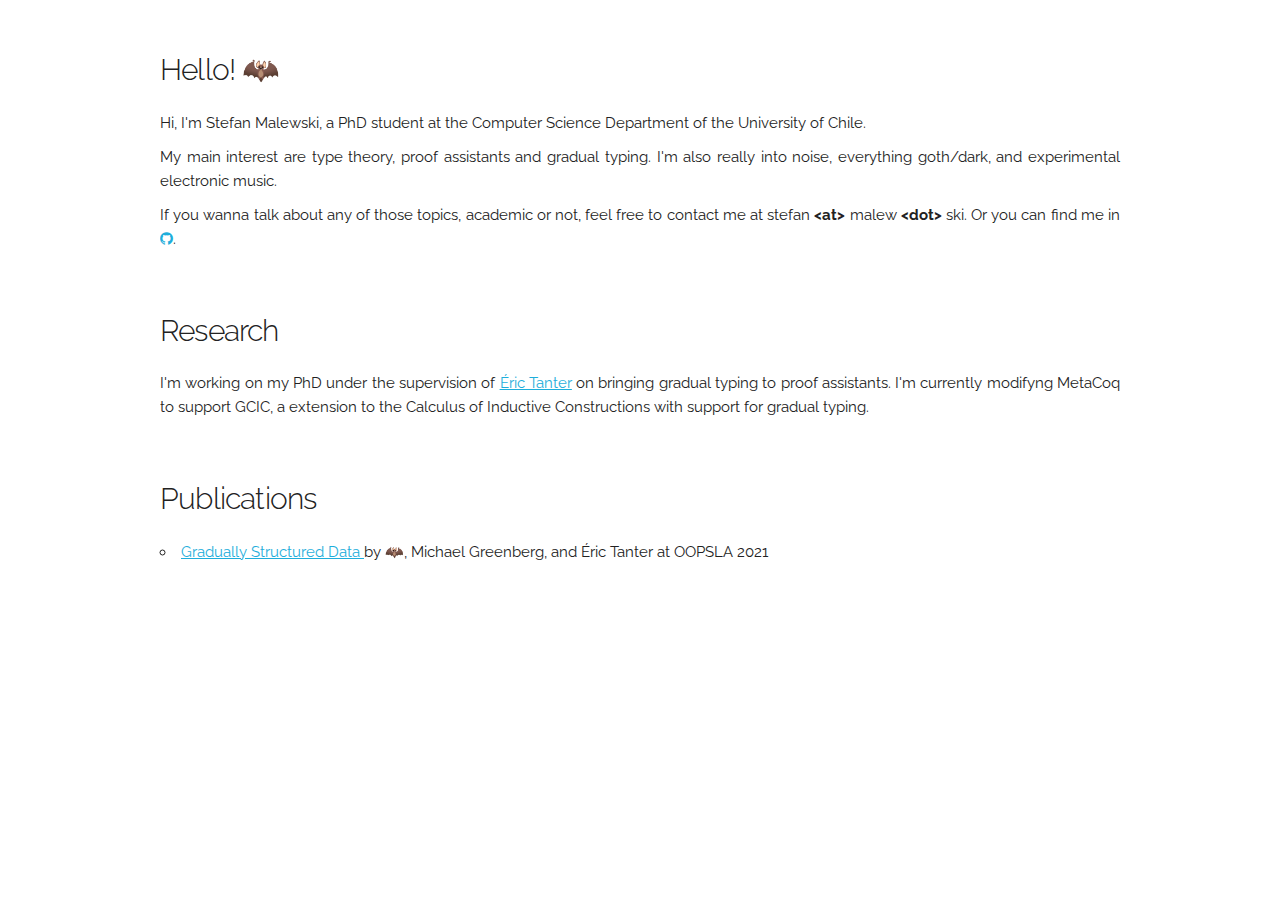
<file: index.html>
<!DOCTYPE html>
<html lang="en">
<head>

  <!-- Basic Page Needs
  –––––––––––––––––––––––––––––––––––––––––––––––––– -->
  <meta charset="utf-8">
  <title>Stefan Malewski's site</title>
  <meta name="description" content="Stefan Malewski's personal webpage">
  <meta name="author" content="Stefan Malewski">

  <!-- Mobile Specific Metas
  –––––––––––––––––––––––––––––––––––––––––––––––––– -->
  <meta name="viewport" content="width=device-width, initial-scale=1">

  <!-- FONT
  –––––––––––––––––––––––––––––––––––––––––––––––––– -->
  <link href="//fonts.googleapis.com/css?family=Raleway:400,300,600" rel="stylesheet" type="text/css">
<link rel="stylesheet" href="https://cdnjs.cloudflare.com/ajax/libs/font-awesome/4.7.0/css/font-awesome.min.css">

  <!-- CSS
  –––––––––––––––––––––––––––––––––––––––––––––––––– -->
  <link rel="stylesheet" href="css/normalize.css">
  <link rel="stylesheet" href="css/skeleton.css">
  <link rel="stylesheet" href="css/custom.css">

  <!-- Favicon
  –––––––––––––––––––––––––––––––––––––––––––––––––– -->
  <link rel="icon" type="image/png" href="images/favicon.png">

</head>
<body>

  <!-- Primary Page Layout
  –––––––––––––––––––––––––––––––––––––––––––––––––– -->
  <div class="section bio">
    <div class="container">

        <h4 class="section-heading">
          Hello! 🦇
        </h4>
        <p class="section-description">
          Hi, I'm Stefan Malewski, a PhD student at the Computer Science Department
          of the University of Chile.
        <p/>
        <p>
          My main interest are type theory, proof assistants and gradual typing.
          I'm also really into noise, everything goth/dark, and experimental electronic music.
        </p>
        <p>
          If you wanna talk about any of those topics, academic or not, feel free to
          contact me at st&#101;fan <b>&lt;at&gt;</b> &#32;&#109;a&#108;&#101;w <b>&lt;dot&gt;</b> ski.
          Or you can find me in
          <a href="https://github.com/smalewski"><i class="fa fa-github"></i></a>.
      </div>
    </div>
    <div class="section research">
      <div class="container">
        <h4 class="section-heading">
          Research
        </h4>
        <p class="section-description">
          I'm working on my PhD under the supervision of
          <a href="https://pleiad.cl/people/etanter">Éric Tanter</a>
          on bringing gradual typing to proof assistants.
          I'm currently modifyng MetaCoq to support GCIC, a extension to the
          Calculus of Inductive Constructions with support for gradual typing.
        </p>
      </div>
    </div>
    <div class="section publications">
      <div class="container">
        <h4 class="section-heading">
          Publications
        </h4>
        <ul>
          <li>
            <a href="http://pleiad.dcc.uchile.cl/papers/2021/malewskiAl-oopsla2021.pdf"> Gradually Structured Data </a>
            by 🦇, Michael Greenberg, and Éric Tanter at OOPSLA 2021
            </li>
          </ul>
      </div>
    </div>


<!-- End Document
  –––––––––––––––––––––––––––––––––––––––––––––––––– -->
</body>
</html>
</file>
<file: css/skeleton.css>
/*
* Skeleton V2.0.4
* Copyright 2014, Dave Gamache
* www.getskeleton.com
* Free to use under the MIT license.
* http://www.opensource.org/licenses/mit-license.php
* 12/29/2014
*/


/* Table of contents
––––––––––––––––––––––––––––––––––––––––––––––––––
- Grid
- Base Styles
- Typography
- Links
- Buttons
- Forms
- Lists
- Code
- Tables
- Spacing
- Utilities
- Clearing
- Media Queries
*/


/* Grid
–––––––––––––––––––––––––––––––––––––––––––––––––– */
.container {
  position: relative;
  width: 100%;
  max-width: 960px;
  margin: 0 auto;
  padding: 0 20px;
  box-sizing: border-box; }
.column,
.columns {
  width: 100%;
  float: left;
  box-sizing: border-box; }

/* For devices larger than 400px */
@media (min-width: 400px) {
  .container {
    width: 85%;
    padding: 0; }
}

/* For devices larger than 550px */
@media (min-width: 550px) {
  .container {
    width: 80%; }
  .column,
  .columns {
    margin-left: 4%; }
  .column:first-child,
  .columns:first-child {
    margin-left: 0; }

  .one.column,
  .one.columns                    { width: 4.66666666667%; }
  .two.columns                    { width: 13.3333333333%; }
  .three.columns                  { width: 22%;            }
  .four.columns                   { width: 30.6666666667%; }
  .five.columns                   { width: 39.3333333333%; }
  .six.columns                    { width: 48%;            }
  .seven.columns                  { width: 56.6666666667%; }
  .eight.columns                  { width: 65.3333333333%; }
  .nine.columns                   { width: 74.0%;          }
  .ten.columns                    { width: 82.6666666667%; }
  .eleven.columns                 { width: 91.3333333333%; }
  .twelve.columns                 { width: 100%; margin-left: 0; }

  .one-third.column               { width: 30.6666666667%; }
  .two-thirds.column              { width: 65.3333333333%; }

  .one-half.column                { width: 48%; }

  /* Offsets */
  .offset-by-one.column,
  .offset-by-one.columns          { margin-left: 8.66666666667%; }
  .offset-by-two.column,
  .offset-by-two.columns          { margin-left: 17.3333333333%; }
  .offset-by-three.column,
  .offset-by-three.columns        { margin-left: 26%;            }
  .offset-by-four.column,
  .offset-by-four.columns         { margin-left: 34.6666666667%; }
  .offset-by-five.column,
  .offset-by-five.columns         { margin-left: 43.3333333333%; }
  .offset-by-six.column,
  .offset-by-six.columns          { margin-left: 52%;            }
  .offset-by-seven.column,
  .offset-by-seven.columns        { margin-left: 60.6666666667%; }
  .offset-by-eight.column,
  .offset-by-eight.columns        { margin-left: 69.3333333333%; }
  .offset-by-nine.column,
  .offset-by-nine.columns         { margin-left: 78.0%;          }
  .offset-by-ten.column,
  .offset-by-ten.columns          { margin-left: 86.6666666667%; }
  .offset-by-eleven.column,
  .offset-by-eleven.columns       { margin-left: 95.3333333333%; }

  .offset-by-one-third.column,
  .offset-by-one-third.columns    { margin-left: 34.6666666667%; }
  .offset-by-two-thirds.column,
  .offset-by-two-thirds.columns   { margin-left: 69.3333333333%; }

  .offset-by-one-half.column,
  .offset-by-one-half.columns     { margin-left: 52%; }

}


/* Base Styles
–––––––––––––––––––––––––––––––––––––––––––––––––– */
/* NOTE
html is set to 62.5% so that all the REM measurements throughout Skeleton
are based on 10px sizing. So basically 1.5rem = 15px :) */
html {
  font-size: 62.5%; }
body {
  font-size: 1.5em; /* currently ems cause chrome bug misinterpreting rems on body element */
  line-height: 1.6;
  font-weight: 400;
  font-family: "Raleway", "HelveticaNeue", "Helvetica Neue", Helvetica, Arial, sans-serif;
  color: #222; }


/* Typography
–––––––––––––––––––––––––––––––––––––––––––––––––– */
h1, h2, h3, h4, h5, h6 {
  margin-top: 0;
  margin-bottom: 2rem;
  font-weight: 300; }
h1 { font-size: 4.0rem; line-height: 1.2;  letter-spacing: -.1rem;}
h2 { font-size: 3.6rem; line-height: 1.25; letter-spacing: -.1rem; }
h3 { font-size: 3.0rem; line-height: 1.3;  letter-spacing: -.1rem; }
h4 { font-size: 2.4rem; line-height: 1.35; letter-spacing: -.08rem; }
h5 { font-size: 1.8rem; line-height: 1.5;  letter-spacing: -.05rem; }
h6 { font-size: 1.5rem; line-height: 1.6;  letter-spacing: 0; }

/* Larger than phablet */
@media (min-width: 550px) {
  h1 { font-size: 5.0rem; }
  h2 { font-size: 4.2rem; }
  h3 { font-size: 3.6rem; }
  h4 { font-size: 3.0rem; }
  h5 { font-size: 2.4rem; }
  h6 { font-size: 1.5rem; }
}

p {
  margin-top: 0; }


/* Links
–––––––––––––––––––––––––––––––––––––––––––––––––– */
a {
  color: #1EAEDB; }
a:hover {
  color: #0FA0CE; }


/* Buttons
–––––––––––––––––––––––––––––––––––––––––––––––––– */
.button,
button,
input[type="submit"],
input[type="reset"],
input[type="button"] {
  display: inline-block;
  height: 38px;
  padding: 0 30px;
  color: #555;
  text-align: center;
  font-size: 11px;
  font-weight: 600;
  line-height: 38px;
  letter-spacing: .1rem;
  text-transform: uppercase;
  text-decoration: none;
  white-space: nowrap;
  background-color: transparent;
  border-radius: 4px;
  border: 1px solid #bbb;
  cursor: pointer;
  box-sizing: border-box; }
.button:hover,
button:hover,
input[type="submit"]:hover,
input[type="reset"]:hover,
input[type="button"]:hover,
.button:focus,
button:focus,
input[type="submit"]:focus,
input[type="reset"]:focus,
input[type="button"]:focus {
  color: #333;
  border-color: #888;
  outline: 0; }
.button.button-primary,
button.button-primary,
input[type="submit"].button-primary,
input[type="reset"].button-primary,
input[type="button"].button-primary {
  color: #FFF;
  background-color: #33C3F0;
  border-color: #33C3F0; }
.button.button-primary:hover,
button.button-primary:hover,
input[type="submit"].button-primary:hover,
input[type="reset"].button-primary:hover,
input[type="button"].button-primary:hover,
.button.button-primary:focus,
button.button-primary:focus,
input[type="submit"].button-primary:focus,
input[type="reset"].button-primary:focus,
input[type="button"].button-primary:focus {
  color: #FFF;
  background-color: #1EAEDB;
  border-color: #1EAEDB; }


/* Forms
–––––––––––––––––––––––––––––––––––––––––––––––––– */
input[type="email"],
input[type="number"],
input[type="search"],
input[type="text"],
input[type="tel"],
input[type="url"],
input[type="password"],
textarea,
select {
  height: 38px;
  padding: 6px 10px; /* The 6px vertically centers text on FF, ignored by Webkit */
  background-color: #fff;
  border: 1px solid #D1D1D1;
  border-radius: 4px;
  box-shadow: none;
  box-sizing: border-box; }
/* Removes awkward default styles on some inputs for iOS */
input[type="email"],
input[type="number"],
input[type="search"],
input[type="text"],
input[type="tel"],
input[type="url"],
input[type="password"],
textarea {
  -webkit-appearance: none;
     -moz-appearance: none;
          appearance: none; }
textarea {
  min-height: 65px;
  padding-top: 6px;
  padding-bottom: 6px; }
input[type="email"]:focus,
input[type="number"]:focus,
input[type="search"]:focus,
input[type="text"]:focus,
input[type="tel"]:focus,
input[type="url"]:focus,
input[type="password"]:focus,
textarea:focus,
select:focus {
  border: 1px solid #33C3F0;
  outline: 0; }
label,
legend {
  display: block;
  margin-bottom: .5rem;
  font-weight: 600; }
fieldset {
  padding: 0;
  border-width: 0; }
input[type="checkbox"],
input[type="radio"] {
  display: inline; }
label > .label-body {
  display: inline-block;
  margin-left: .5rem;
  font-weight: normal; }


/* Lists
–––––––––––––––––––––––––––––––––––––––––––––––––– */
ul {
  list-style: circle inside; }
ol {
  list-style: decimal inside; }
ol, ul {
  padding-left: 0;
  margin-top: 0; }
ul ul,
ul ol,
ol ol,
ol ul {
  margin: 1.5rem 0 1.5rem 3rem;
  font-size: 90%; }
li {
  margin-bottom: 1rem; }


/* Code
–––––––––––––––––––––––––––––––––––––––––––––––––– */
code {
  padding: .2rem .5rem;
  margin: 0 .2rem;
  font-size: 90%;
  white-space: nowrap;
  background: #F1F1F1;
  border: 1px solid #E1E1E1;
  border-radius: 4px; }
pre > code {
  display: block;
  padding: 1rem 1.5rem;
  white-space: pre; }


/* Tables
–––––––––––––––––––––––––––––––––––––––––––––––––– */
th,
td {
  padding: 12px 15px;
  text-align: left;
  border-bottom: 1px solid #E1E1E1; }
th:first-child,
td:first-child {
  padding-left: 0; }
th:last-child,
td:last-child {
  padding-right: 0; }


/* Spacing
–––––––––––––––––––––––––––––––––––––––––––––––––– */
button,
.button {
  margin-bottom: 1rem; }
input,
textarea,
select,
fieldset {
  margin-bottom: 1.5rem; }
pre,
blockquote,
dl,
figure,
table,
p,
ul,
ol,
form {
  margin-bottom: 2.5rem; }


/* Utilities
–––––––––––––––––––––––––––––––––––––––––––––––––– */
.u-full-width {
  width: 100%;
  box-sizing: border-box; }
.u-max-full-width {
  max-width: 100%;
  box-sizing: border-box; }
.u-pull-right {
  float: right; }
.u-pull-left {
  float: left; }


/* Misc
–––––––––––––––––––––––––––––––––––––––––––––––––– */
hr {
  margin-top: 3rem;
  margin-bottom: 3.5rem;
  border-width: 0;
  border-top: 1px solid #E1E1E1; }


/* Clearing
–––––––––––––––––––––––––––––––––––––––––––––––––– */

/* Self Clearing Goodness */
.container:after,
.row:after,
.u-cf {
  content: "";
  display: table;
  clear: both; }


/* Media Queries
–––––––––––––––––––––––––––––––––––––––––––––––––– */
/*
Note: The best way to structure the use of media queries is to create the queries
near the relevant code. For example, if you wanted to change the styles for buttons
on small devices, paste the mobile query code up in the buttons section and style it
there.
*/


/* Larger than mobile */
@media (min-width: 400px) {}

/* Larger than phablet (also point when grid becomes active) */
@media (min-width: 550px) {}

/* Larger than tablet */
@media (min-width: 750px) {}

/* Larger than desktop */
@media (min-width: 1000px) {}

/* Larger than Desktop HD */
@media (min-width: 1200px) {}
</file>
<file: css/custom.css>
/* Sections
–––––––––––––––––––––––––––––––––––––––––––––––––– */
.section {
  padding: 5rem 0 0;
  text-align: justify;
}
p {
    margin-bottom: 1rem;
}
</file>
